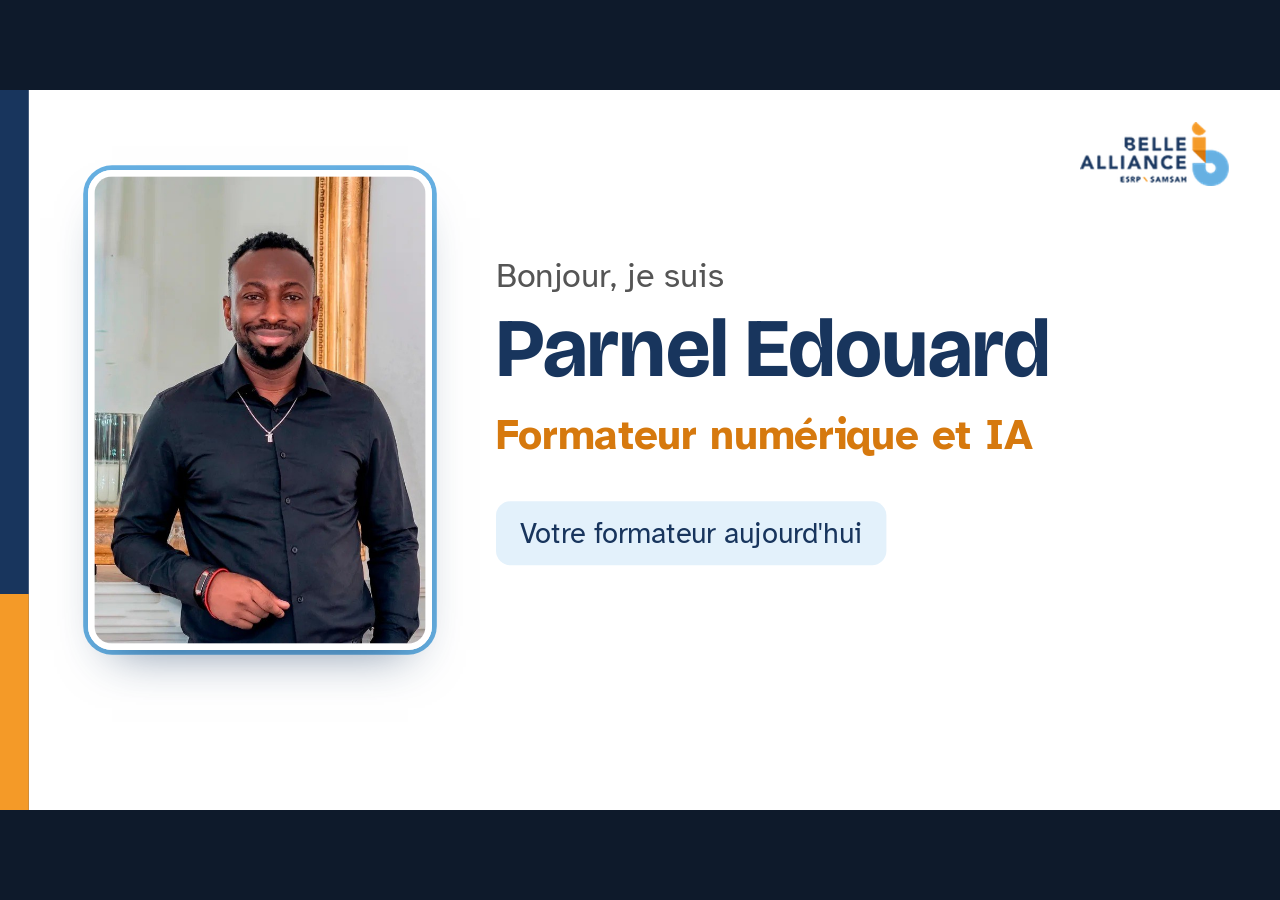
<file: diapos.html>
<!doctype html>
<html lang="fr">
<head>
<meta charset="utf-8">
<meta name="viewport" content="width=device-width,initial-scale=1,viewport-fit=cover">
<title>Diapositives de la séance</title>
<meta name="robots" content="noindex">
<link rel="preconnect" href="https://fonts.googleapis.com"><link rel="preconnect" href="https://fonts.gstatic.com" crossorigin>
<link href="https://fonts.googleapis.com/css2?family=Bricolage+Grotesque:opsz,wght@12..96,500;12..96,700;12..96,800&family=Atkinson+Hyperlegible:wght@400;700&display=swap" rel="stylesheet">
<style>
/* Les diapositives de l'apport, dans le navigateur (pas de clé USB au centre) : flèches, clic ou espace pour avancer,
   F pour le plein écran, N pour les notes du formateur. Même contenu que supports/00-diapositives.pdf. */
:root{--plan:#18355D;--ciel:#66B0E2;--orange:#F49A28;--orange-f:#D6790E;--encre:#1b1f2e;--bien:#E3F1FB;--mal:#FDEBD3}
*{box-sizing:border-box}
html,body{margin:0;height:100%;background:#0e1a2b;overflow:hidden}
body{font-family:'Atkinson Hyperlegible',Arial,sans-serif;color:var(--encre)}
.scene{position:fixed;inset:0;display:grid;place-items:center}
.diapo{width:1600px;height:900px;background:#fff;position:absolute;left:50%;top:50%;transform-origin:center;padding:70px 110px;display:none;overflow:hidden}
.diapo.vue{display:block}
.diapo .bande{position:absolute;left:0;top:0;bottom:0;width:36px;background:var(--plan)}
.diapo .bande::after{content:"";position:absolute;left:0;right:0;bottom:0;height:30%;background:var(--orange)}
.diapo .logo{position:absolute;top:40px;right:64px;height:80px}
.diapo h1{font-family:'Bricolage Grotesque',Arial,sans-serif;font-size:76px;line-height:1.08;color:var(--plan);margin:0 260px 40px 0;padding-bottom:20px;border-bottom:5px solid var(--ciel)}
.diapo ul{margin:0;padding-left:56px;font-size:46px;line-height:1.3}
.diapo li{margin:0 0 24px}
.diapo .pied{position:absolute;left:110px;right:110px;bottom:44px;font-size:34px;color:var(--orange-f);font-style:italic}
.titre h1{font-size:92px;margin-top:120px;border:0}
.titre p{font-size:50px;margin:0}
.titre small{display:block;margin-top:90px;font-size:32px;color:#666}
.deux{display:grid;grid-template-columns:1fr 1fr;gap:60px}
.deux div{border-radius:24px;padding:36px 44px;font-size:42px}
.deux b{font-size:46px}
.deux ul{font-size:40px;padding-left:44px;margin-top:20px}
.bien{background:var(--bien)}.mal{background:var(--mal)}
.quatre{display:grid;grid-template-columns:1fr 1fr;gap:36px}
.quatre div{border:5px solid var(--plan);border-radius:24px;padding:22px 34px;font-size:42px;font-weight:700}
.quatre b{color:var(--orange-f);font-size:62px;margin-right:18px}
.quatre span{display:block;font-size:32px;font-weight:400;color:#555;margin-top:6px}
.moi-grille{display:grid;grid-template-columns:430px 1fr;gap:80px;align-items:center;margin-top:30px}
.moi-photo{width:430px;height:600px;object-fit:cover;object-position:center 20%;border-radius:30px;border:8px solid #fff;box-shadow:0 30px 60px -30px rgba(24,53,93,.6),0 0 0 6px var(--ciel)}
.moi-bonjour{font-size:42px;color:#555;margin:0 0 10px}
.diapo .moi-nom{font-size:104px;border:0;margin:0 0 20px;padding:0}
.moi-titre{font-size:52px;font-weight:700;color:var(--orange-f);margin:0 0 50px}
.moi-jour{display:inline-block;font-size:36px;background:var(--bien);color:var(--plan);border-radius:18px;padding:18px 30px;margin:0}
.parcours{display:grid;grid-template-columns:1fr 1fr;gap:70px 60px;margin-top:40px}
.parcours div{display:flex;gap:24px;align-items:flex-start}
.parcours p{margin:0;font-size:40px;line-height:1.25}.parcours b{display:block;color:var(--plan)}
.parcours span{display:block;font-size:31px;color:#555;margin-top:8px}
.cadre-grille{display:grid;grid-template-columns:520px 1fr;gap:60px}
.cadre-infos p{margin:0 0 26px;font-size:36px;line-height:1.25}.cadre-infos b{display:block;font-size:26px;letter-spacing:.08em;text-transform:uppercase;color:var(--orange-f)}
.temps{list-style:none;margin:0;padding:0;counter-reset:t}
.temps li{display:flex;gap:24px;align-items:center;font-size:34px;padding:9px 0;border-bottom:3px solid var(--bien)}
.temps li b{flex:none;width:150px;background:var(--plan);color:#fff;border-radius:12px;text-align:center;font-size:30px;padding:6px 0}
.regles{position:absolute;left:110px;right:110px;bottom:46px;display:flex;gap:16px;flex-wrap:nowrap;justify-content:space-between}
.regles span{background:var(--mal);border-radius:14px;padding:12px 16px;font-size:25px;white-space:nowrap;font-weight:700;color:var(--plan)}
.illu{position:absolute;right:90px;width:440px;height:auto}
.avec-illu ul,.avec-illu > p,.avec-illu .adresse{max-width:880px}
.quatre div{position:relative}
.quatre .ex{display:block;font-size:30px;font-weight:400;font-style:italic;color:var(--plan);background:var(--bien);border-radius:12px;padding:10px 16px;margin-top:12px;line-height:1.3}
.adresse{font-size:40px;margin-top:40px;background:var(--bien);border-radius:18px;padding:22px 30px;display:inline-block}
.adresse b{color:var(--plan)}
/* barre et notes */
.barre{position:fixed;left:0;right:0;bottom:0;display:flex;gap:10px;align-items:center;justify-content:center;padding:10px;color:#cfd8e6;font:15px system-ui,sans-serif;opacity:0;transition:.3s}
body:hover .barre,.barre:focus-within{opacity:1}
.barre button{background:rgba(255,255,255,.12);color:#fff;border:1px solid rgba(255,255,255,.3);border-radius:999px;padding:6px 14px;cursor:pointer;font:inherit}
.notes{position:fixed;left:16px;right:16px;bottom:58px;background:rgba(14,26,43,.94);color:#fff;border-radius:14px;padding:14px 18px;font:18px/1.45 system-ui,sans-serif;display:none;max-height:40vh;overflow:auto}
.notes.vue{display:block}
/* impression ou PDF : toutes les diapositives, une par page, à leur taille réelle */
@media print{@page{size:1600px 900px;margin:0}html,body{height:auto;overflow:visible;background:#fff}.scene{position:static;display:block}
.diapo{display:block!important;position:relative!important;left:auto!important;top:auto!important;transform:none!important;break-after:page;page-break-after:always}
.barre,.notes{display:none!important}}
</style>
</head>
<body>
<div class="scene" id="scene">

<section class="diapo moi" data-notes="1 min. « Je m'appelle Parnel Edouard, je suis formateur numérique, et aujourd'hui je suis votre formateur. » Sourire, regarder le groupe, rien de plus : le parcours vient juste après.">
  <div class="bande"></div><img class="logo" src="images/logo-belle-alliance.png" alt="Belle Alliance">
  <div class="moi-grille"><img class="moi-photo" src="images/formateur.jpg" alt="Parnel Edouard">
  <div><p class="moi-bonjour">Bonjour, je suis</p><h1 class="moi-nom">Parnel Edouard</h1><p class="moi-titre">Formateur numérique et IA</p>
  <p class="moi-jour">Votre formateur aujourd'hui</p></div></div>
</section>

<section class="diapo" data-notes="1 min. Le parcours en quatre lignes, sans s'y attarder. Le point qui compte pour eux : « J'utilise l'IA tous les jours dans mon travail. Je vais vous montrer comment je m'en sers, et surtout comment je la surveille. »">
  <div class="bande"></div><img class="logo" src="images/logo-belle-alliance.png" alt="Belle Alliance">
  <h1>Mon parcours</h1>
  <div class="parcours">
    <div><svg viewBox="0 0 48 48" width="58" height="58" style="flex:none"><path d="M4 18l20-10 20 10-20 10z" fill="#18355D"/><path d="M12 22v10c6 5 18 5 24 0V22" fill="none" stroke="#18355D" stroke-width="4"/><path d="M42 19v13" stroke="#F49A28" stroke-width="4"/></svg><p><b>Mastère Design 3D et Animation Interactive</b><span>la création numérique, l'image, l'animation</span></p></div>
    <div><svg viewBox="0 0 48 48" width="58" height="58" style="flex:none"><rect x="6" y="10" width="36" height="26" rx="3" fill="#18355D"/><path d="M20 18l10 5-10 5z" fill="#F49A28"/><path d="M16 42h16" stroke="#18355D" stroke-width="4"/></svg><p><b>Responsable de production en agence de communication</b><span>depuis trois ans : vidéos, sites, supports</span></p></div>
    <div><svg viewBox="0 0 48 48" width="58" height="58" style="flex:none"><rect x="4" y="6" width="40" height="26" rx="3" fill="#E3F1FB" stroke="#18355D" stroke-width="3"/><circle cx="14" cy="38" r="5" fill="#F49A28"/><circle cx="34" cy="38" r="5" fill="#F49A28"/><path d="M10 15h22M10 22h14" stroke="#66B0E2" stroke-width="4"/></svg><p><b>Formateur d'adultes au numérique, depuis 2025</b><span>formé à « Former des adultes » ; cours d'informatique, Excel</span></p></div>
    <div><svg viewBox="0 0 48 48" width="58" height="58" style="flex:none"><rect x="8" y="12" width="32" height="26" rx="8" fill="#E3F1FB" stroke="#18355D" stroke-width="3"/><circle cx="18" cy="25" r="3.5" fill="#18355D"/><circle cx="30" cy="25" r="3.5" fill="#18355D"/><path d="M24 4v8" stroke="#F49A28" stroke-width="4"/><circle cx="24" cy="4" r="3" fill="#F49A28"/></svg><p><b>J'utilise l'IA tous les jours</b><span>pour écrire, organiser, créer des sites et des applications</span></p></div>
  </div>
  <div class="pied">« Je pratique ce que je vous montre. »</div>
</section>

<section class="diapo titre" data-notes="Le titre de la séance. Objectif : savoir utiliser l'IA pour un brouillon, et savoir le corriger. Rassurer : « Ici, on a le droit de se tromper, c'est même prévu. »">
  <div class="bande"></div><img class="logo" src="images/logo-belle-alliance.png" alt="Belle Alliance">
  <h1>L'IA dans le travail administratif</h1>
  <p>Utiliser l'IA pour un brouillon,<br>et savoir le corriger.</p>
  <small>Parnel Edouard · Belle Alliance · 17 novembre 2026</small>
  <svg class="illu" viewBox="0 0 460 420" style="top:250px;width:470px"><rect x="40" y="40" width="380" height="250" rx="18" fill="#18355D"/><rect x="60" y="60" width="340" height="200" rx="8" fill="#fff"/>
<rect x="80" y="84" width="210" height="44" rx="16" fill="#E3F1FB"/><rect x="96" y="100" width="150" height="10" rx="5" fill="#66B0E2"/>
<rect x="170" y="146" width="210" height="62" rx="16" fill="#FDEBD3"/><rect x="186" y="162" width="170" height="10" rx="5" fill="#F49A28"/><rect x="186" y="182" width="120" height="10" rx="5" fill="#F49A28"/>
<path d="M200 290h60l14 50h-88z" fill="#18355D"/><rect x="150" y="336" width="160" height="14" rx="7" fill="#18355D"/>
<path d="M330 360c20-30 40-30 50-10s30 10 50-20" fill="none" stroke="#D6790E" stroke-width="6" stroke-linecap="round"/><path d="M380 300l40 40-14 14-40-40z" fill="#F49A28"/></svg>
</section>

<section class="diapo" data-notes="1 min. Le cadre, puis on commence : la séance dure une heure, chacun travaille seul sur son poste. Bienveillance : on s'écoute, on ne juge pas. Participation : chaque question compte. On a le droit de se tromper. Les données de l'exercice sont fictives (l'entreprise, les clients) ; le contenu, lui, est bien réel. On ne met jamais ses vraies informations.">
  <div class="bande"></div><img class="logo" src="images/logo-belle-alliance.png" alt="Belle Alliance">
  <h1>Le cadre de la séance</h1>
  <div class="cadre-grille">
    <div class="cadre-infos"><p><b>Formation</b>CADGA</p><p><b>Durée</b>1 heure</p><p><b>Objectif</b>utiliser l'IA pour un brouillon, et savoir le corriger</p></div>
    <ol class="temps"><li><b>10 min</b>Accueil et présentation</li><li><b>12 min</b>Ce que fait l'IA, en direct</li><li><b>18 min</b>À vous : l'entreprise Batifer</li><li><b>10 min</b>On regarde ensemble</li><li><b>10 min</b>Quiz et bilan</li></ol>
  </div>
  <div class="regles"><span>🤝 Bienveillance</span><span>🙋 Participation</span><span>✔ Droit à l'erreur</span><span>⏱ Chacun à son rythme</span><span>🎭 Données fictives</span></div>
</section>

<section class="diapo avec-illu" data-notes="2 min. Reprends les mots de l'accueil. « L'IA a appris sur une énorme quantité de textes. Elle comprend une demande et produit une réponse. Mais elle peut se tromper, inventer ou donner une information dépassée, même quand elle cherche sur internet. Et elle ne connaît pas votre entreprise. »">
  <div class="bande"></div><img class="logo" src="images/logo-belle-alliance.png" alt="Belle Alliance">
  <h1>Ce qu'est l'IA</h1>
  <ul><li>Elle a appris sur une énorme quantité de textes.</li><li>Elle comprend une demande et <b>produit</b> un texte, un résumé.</li>
  <li>Elle peut <b>se tromper</b>, <b>inventer</b> ou être <b>dépassée</b>, même quand elle cherche sur internet.</li><li>Elle <b>ne connaît pas</b> votre entreprise.</li></ul>
  <svg class="illu" viewBox="0 0 440 460" style="top:230px"><rect x="30" y="300" width="160" height="34" rx="6" fill="#18355D"/><rect x="44" y="262" width="150" height="34" rx="6" fill="#66B0E2"/><rect x="24" y="224" width="160" height="34" rx="6" fill="#F49A28"/>
<path d="M210 280h70" stroke="#18355D" stroke-width="8" stroke-linecap="round"/><path d="M272 264l22 16-22 16z" fill="#18355D"/>
<rect x="300" y="160" width="130" height="170" rx="12" fill="#fff" stroke="#18355D" stroke-width="6"/><path d="M320 196h90M320 224h90M320 252h60" stroke="#66B0E2" stroke-width="8" stroke-linecap="round"/>
<circle cx="390" cy="320" r="40" fill="#F49A28"/><text x="390" y="336" text-anchor="middle" font-family="Bricolage Grotesque,Arial" font-weight="800" font-size="48" fill="#fff">?</text>
<rect x="40" y="60" width="250" height="110" rx="24" fill="#E3F1FB"/><path d="M90 170l-10 40 44-40z" fill="#E3F1FB"/><text x="165" y="128" text-anchor="middle" font-family="Atkinson Hyperlegible,Arial" font-size="40" font-weight="700" fill="#18355D">brouillon</text></svg>
  <div class="pied">« L'IA écrit le brouillon, c'est vous qui signez. »</div>
</section>

<section class="diapo" data-notes="8 min, en direct dans la page Démonstration. Ce qu'elle fait bien : coller le courriel trop sec, « Rends ce message plus poli », puis « Résume ce texte en 3 lignes ». Ce qu'elle ne sait pas : « Quel est le tarif horaire de l'entreprise Batifer ? », puis « Combien de jours pour payer une facture entre entreprises ? » et vérifier sur service-public.fr.">
  <div class="bande"></div><img class="logo" src="images/logo-belle-alliance.png" alt="Belle Alliance">
  <h1>Ce qu'elle fait bien, ce qu'elle fait mal</h1>
  <div class="deux"><div class="bien"><svg viewBox="0 0 64 64" width="70" height="70" style="vertical-align:middle;margin-right:14px"><rect x="10" y="6" width="40" height="52" rx="5" fill="#fff" stroke="#18355D" stroke-width="4"/><path d="M18 22h24M18 32h24M18 42h14" stroke="#66B0E2" stroke-width="4"/><circle cx="48" cy="48" r="13" fill="#2E7D54"/><path d="M42 48l5 5 8-9" stroke="#fff" stroke-width="4" fill="none"/></svg><b>Elle fait bien</b><ul><li>un premier brouillon</li><li>reformuler un texte trop sec</li><li>résumer</li><li>mettre en tableau</li></ul></div>
  <div class="mal"><svg viewBox="0 0 64 64" width="70" height="70" style="vertical-align:middle;margin-right:14px"><rect x="10" y="6" width="36" height="48" rx="5" fill="#fff" stroke="#18355D" stroke-width="4"/><path d="M17 16h22v10H17z" fill="#66B0E2"/><path d="M18 36h4M28 36h4M18 44h4M28 44h4" stroke="#18355D" stroke-width="4"/><circle cx="48" cy="48" r="13" fill="#C0392B"/><path d="M43 43l10 10M53 43l-10 10" stroke="#fff" stroke-width="4"/></svg><b>Elle fait mal</b><ul><li>les chiffres précis</li><li>les règles à jour</li><li>tout ce qui dépend de l'entreprise : tarifs, clients, habitudes</li></ul></div></div>
</section>

<section class="diapo" data-notes="7 min. Montre la demande vague « Écris un mail pour une facture », puis fais dicter la demande complète par le groupe. Continue la conversation : « Plus court », « Ajoute un objet ».">
  <div class="bande"></div><img class="logo" src="images/logo-belle-alliance.png" alt="Belle Alliance">
  <h1>Bien lui demander : 4 éléments</h1>
  <div class="quatre"><div><b>1</b><svg viewBox="0 0 48 48" width="52" height="52" style="vertical-align:-10px;margin-right:12px"><circle cx="24" cy="16" r="9" fill="#66B0E2"/><path d="M8 44c2-12 30-12 32 0z" fill="#18355D"/></svg>Qui elle est<span class="ex">« Tu es assistant administratif dans une PME. »</span></div>
    <div><b>2</b><svg viewBox="0 0 48 48" width="52" height="52" style="vertical-align:-10px;margin-right:12px"><circle cx="24" cy="24" r="19" fill="none" stroke="#18355D" stroke-width="4"/><circle cx="24" cy="24" r="10" fill="none" stroke="#66B0E2" stroke-width="4"/><circle cx="24" cy="24" r="3" fill="#F49A28"/></svg>Ce que je veux<span class="ex">« Rédige une réponse à un client mécontent. »</span></div>
    <div><b>3</b><svg viewBox="0 0 48 48" width="52" height="52" style="vertical-align:-10px;margin-right:12px"><rect x="9" y="5" width="30" height="38" rx="4" fill="#fff" stroke="#18355D" stroke-width="4"/><path d="M15 16h18M15 24h18M15 32h11" stroke="#66B0E2" stroke-width="4"/></svg>La situation<span>sans nom ni adresse</span><span class="ex">« Il a reçu la même facture deux fois ; le doublon sera annulé sous 5 jours ouvrés. »</span></div>
    <div><b>4</b><svg viewBox="0 0 48 48" width="52" height="52" style="vertical-align:-10px;margin-right:12px"><rect x="5" y="17" width="38" height="14" rx="3" fill="#F49A28"/><path d="M11 17v6M18 17v4M25 17v6M32 17v4M39 17v6" stroke="#fff" stroke-width="3"/></svg>La forme<span>ton, longueur</span><span class="ex">« Ton courtois, vouvoiement, 8 lignes maximum, avec un objet. »</span></div></div>
</section>

<section class="diapo avec-illu" data-notes="3 min. Exemples de ce qu'on ne donne pas : nom et adresse d'un client, RIB, numéro de sécurité sociale, santé, mot de passe, informations internes. On anonymise : « le client », « M. X ».">
  <div class="bande"></div><img class="logo" src="images/logo-belle-alliance.png" alt="Belle Alliance">
  <h1>Les 4 règles d'or</h1>
  <ul style="font-size:42px"><li><b>Sans autorisation, pas de données personnelles ni confidentielles</b> : nom, adresse, RIB, santé, mot de passe</li>
  <li><b>Je relis tout</b> : noms, montants, dates, délais</li><li><b>Je vérifie ailleurs</b> : service-public.fr, mon responsable</li>
  <li><b>J'utilise les outils autorisés par l'entreprise</b></li></ul>
  <svg class="illu" viewBox="0 0 420 440" style="top:270px;width:400px"><rect x="20" y="40" width="380" height="250" rx="14" fill="#fff" stroke="#18355D" stroke-width="6" transform="rotate(-4 210 165)"/>
<g transform="rotate(-4 210 165)"><path d="M210 70v190" stroke="#66B0E2" stroke-width="4"/><rect x="320" y="66" width="56" height="64" rx="4" fill="#FDEBD3" stroke="#F49A28" stroke-width="4"/>
<text x="46" y="120" font-family="Atkinson Hyperlegible,Arial" font-size="30" fill="#1b1f2e">M. Durand</text><text x="46" y="170" font-family="Atkinson Hyperlegible,Arial" font-size="26" fill="#1b1f2e">FR76 3000 …</text>
<path d="M40 110l150 0M40 160l160 0" stroke="#C0392B" stroke-width="6"/></g>
<rect x="250" y="300" width="130" height="110" rx="16" fill="#18355D"/><path d="M280 300v-30a35 35 0 0 1 70 0v30" fill="none" stroke="#18355D" stroke-width="14"/><circle cx="315" cy="350" r="14" fill="#F49A28"/><rect x="309" y="352" width="12" height="32" rx="4" fill="#F49A28"/></svg>
  <div class="pied">« Ce que vous ne mettriez pas sur une carte postale, vous ne le mettez pas dans l'IA. »</div>
</section>

<section class="diapo avec-illu" data-notes="Pose le décor : nous sommes chez Batifer, mardi 9 h, Mme Leroy signe à 11 h. Chacun seul sur son poste, un exercice : répondre à M. Durand. La relance Imméka est un bonus pour ceux qui finissent tôt : personne n'est en retard. Dans ta vue formateur, onglet Ateliers : passe d'abord voir les alertes rouges.">
  <div class="bande"></div><img class="logo" src="images/logo-belle-alliance.png" alt="Belle Alliance">
  <h1>À vous : Batifer</h1>
  <p style="font-size:48px;color:var(--orange-f);margin:0">Mme Leroy signe à 11 h.</p>
  <ul style="list-style:none;padding-left:0;margin-top:30px"><li><b>L'exercice :</b> répondre à M. Durand</li><li style="opacity:.7;font-size:.8em"><b>Bonus</b>, si vous avez le temps : la relance à Imméka</li></ul>
  <div class="adresse">Sur votre poste : <b data-adresse="atelier.html"></b></div>
  <svg class="illu" viewBox="0 0 440 420" style="top:250px;width:420px"><rect x="20" y="120" width="300" height="200" rx="14" fill="#fff" stroke="#18355D" stroke-width="6"/><path d="M24 128l146 110 146-110" fill="none" stroke="#18355D" stroke-width="6"/>
<circle cx="330" cy="120" r="92" fill="#E3F1FB" stroke="#18355D" stroke-width="8"/><path d="M330 120v-58M330 120l-40 0" stroke="#D6790E" stroke-width="10" stroke-linecap="round"/><circle cx="330" cy="120" r="10" fill="#18355D"/>
<text x="330" y="200" text-anchor="middle" font-family="Bricolage Grotesque,Arial" font-weight="800" font-size="30" fill="#18355D">11 h</text>
<rect x="70" y="340" width="320" height="50" rx="25" fill="#F49A28"/><text x="230" y="373" text-anchor="middle" font-family="Atkinson Hyperlegible,Arial" font-weight="700" font-size="24" fill="#fff">Envoyer à Mme Leroy</text></svg>
  <div class="pied">« Une réponse sûre d'elle n'est pas une réponse juste. »</div>
</section>

<section class="diapo avec-illu" data-notes="Après le retour : chacun seul, le quiz (6 questions, la correction s'affiche), sa phrase, puis son avis sans nom. Suis les scores dans l'onglet Quiz. Termine sur les mots de l'accueil : « Qui changerait son mot maintenant ? »">
  <div class="bande"></div><img class="logo" src="images/logo-belle-alliance.png" alt="Belle Alliance">
  <h1>Et vous, qu'avez-vous retenu ?</h1>
  <ul><li>Un quiz, <b>chacun seul</b> : 6 questions, environ 3 minutes.</li><li>Votre phrase : « En stage, avant de copier une réponse de l'IA, je… »</li><li>Votre avis sur la séance, sans nom.</li></ul>
  <div class="adresse">Sur votre poste ou votre téléphone : <b data-adresse="quiz.html"></b></div>
  <svg class="illu" viewBox="0 0 360 460" style="top:230px;width:330px"><rect x="60" y="20" width="230" height="420" rx="34" fill="#18355D"/><rect x="76" y="56" width="198" height="340" rx="10" fill="#fff"/>
<rect x="96" y="80" width="158" height="46" rx="10" fill="#E3F1FB"/><rect x="96" y="140" width="158" height="46" rx="10" fill="#E3F1FB"/><rect x="96" y="200" width="158" height="46" rx="10" fill="#FDEBD3"/>
<path d="M110 103l12 12 22-24M110 163l12 12 22-24" stroke="#2E7D54" stroke-width="7" fill="none" stroke-linecap="round"/><path d="M112 212l22 22M134 212l-22 22" stroke="#C0392B" stroke-width="7" stroke-linecap="round"/>
<rect x="96" y="270" width="158" height="12" rx="6" fill="#66B0E2"/><rect x="96" y="294" width="120" height="12" rx="6" fill="#66B0E2"/>
<circle cx="300" cy="380" r="54" fill="#F49A28"/><path d="M276 380l18 18 32-36" stroke="#fff" stroke-width="10" fill="none" stroke-linecap="round"/></svg>
</section>

</div>
<div class="notes" id="notes" aria-live="polite"></div>
<div class="barre"><button type="button" id="b-prec" aria-label="Diapositive précédente">←</button><span id="compte"></span><button type="button" id="b-suiv" aria-label="Diapositive suivante">→</button>
  <button type="button" id="b-plein">Plein écran (F)</button><button type="button" id="b-notes">Notes (N)</button></div>
<script>
const diapos = [...document.querySelectorAll('.diapo')], q = new URLSearchParams(location.search);
const base = (location.host + location.pathname).replace(/diapos\.html$/, ''), salle = q.get('salle') ? '?salle=' + q.get('salle') : '';
document.querySelectorAll('[data-adresse]').forEach(b => b.textContent = base + b.dataset.adresse + salle);
let i = Math.min(Math.max(+(location.hash.slice(1) || 1) - 1, 0), diapos.length - 1);
function ajuster() {   // la diapositive 1600 × 900 remplit l'écran sans se déformer
  const k = Math.min(innerWidth / 1600, innerHeight / 900);
  diapos.forEach(d => d.style.transform = `translate(-50%,-50%) scale(${k})`);
}
function montrer(n) {
  i = Math.min(Math.max(n, 0), diapos.length - 1);
  diapos.forEach((d, j) => d.classList.toggle('vue', j === i));
  document.getElementById('compte').textContent = `${i + 1} / ${diapos.length}`;
  document.getElementById('notes').textContent = diapos[i].dataset.notes || '';
  history.replaceState(null, '', '#' + (i + 1));
  if (parent !== window) parent.postMessage({ diapo: i + 1 }, location.origin);   // dans l'écran projeté : la vue formateur suit
}
// l'écran projeté (ecran.html) change de diapositive quand le formateur le demande depuis son téléphone
addEventListener('message', e => { if (e.origin === location.origin && Number.isInteger(e.data?.diapo)) montrer(e.data.diapo - 1); });
const plein = () => document.fullscreenElement ? document.exitFullscreen() : document.documentElement.requestFullscreen?.().catch(() => {});
const notes = () => document.getElementById('notes').classList.toggle('vue');
addEventListener('keydown', e => {
  if (['ArrowRight', 'PageDown', ' ', 'Enter'].includes(e.key)) { e.preventDefault(); montrer(i + 1); }
  else if (['ArrowLeft', 'PageUp', 'Backspace'].includes(e.key)) { e.preventDefault(); montrer(i - 1); }
  else if (e.key === 'Home') montrer(0); else if (e.key === 'End') montrer(diapos.length - 1);
  else if (e.key === 'f' || e.key === 'F') plein(); else if (e.key === 'n' || e.key === 'N') notes();
});
document.getElementById('scene').addEventListener('click', e => montrer(e.clientX < innerWidth / 3 ? i - 1 : i + 1));
document.getElementById('b-prec').onclick = () => montrer(i - 1);
document.getElementById('b-suiv').onclick = () => montrer(i + 1);
document.getElementById('b-plein').onclick = plein;
document.getElementById('b-notes').onclick = notes;
addEventListener('resize', ajuster); ajuster(); montrer(i);
</script>
</body>
</html>
</file>
